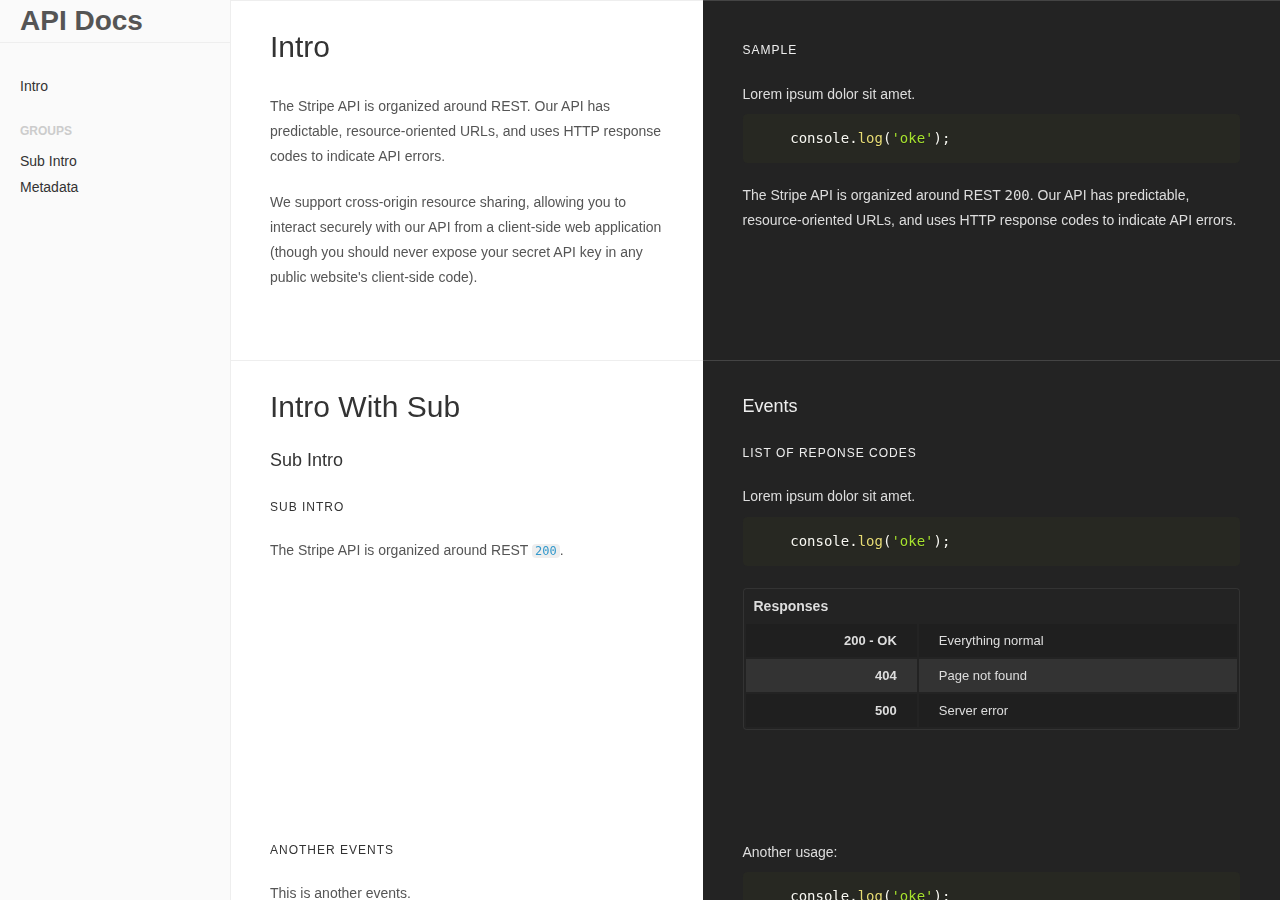
<file: index.html>
<!doctype html>
<html>
	<head>
		<title>API Docs</title>
		<link rel="stylesheet" href="css/main.css">
		<link rel="stylesheet" href="css/prism.css">
	</head>
	<body>
		<div id="nav">
			<h1>API Docs</h1>
			<nav>
				<ul>
					<li><a href="#intro">Intro</a></li>
				</ul>
				<h2>Groups</h2>
				<ul>
					<li><a href="#subintro">Sub Intro</a></li>
					<li><a href="#metadata">Metadata</a></li>
				</ul>
			</nav>
		</div>
		<div id="content">
			<div class="method">
				<section id="intro">
					<div class="desc">
						<div class="padding">
							<h2>Intro</h2>
							<p>The Stripe API is organized around REST. Our API has predictable, resource-oriented URLs, and uses HTTP response codes to indicate API errors.</p>
							<p>We support cross-origin resource sharing, allowing you to interact securely with our API from a client-side web application (though you should never expose your secret API key in any public website's client-side code).</p>
						</div>
					</div>
					<div class="code">
						<div class="padding">
							<h4>Sample</h4>
							<p>Lorem ipsum dolor sit amet.</p>
<pre>
	<code class="language-js">console.log('oke');</code>
</pre>
							<p>The Stripe API is organized around REST <code>200</code>. Our API has predictable, resource-oriented URLs, and uses HTTP response codes to indicate API errors.</p>
						</div>
					</div>
				</section>
			</div>
			<div class="method">
				<section id="subintro">
					<div class="desc">
						<div class="padding">
							<h2>Intro With Sub</h2>
							<h3>Sub Intro</h3>
							<h4>Sub Intro</h4>
							<p>The Stripe API is organized around REST <code>200</code>.</p>
						</div>
					</div>
					<div class="code">
						<div class="padding">
							<h3>Events</h3>
							<h4>List of reponse codes</h4>
							<p>Lorem ipsum dolor sit amet.</p>
<pre>
	<code class="language-js">console.log('oke');</code>
</pre>
							<table>
								<caption>Responses</caption>
								<tbody>
									<tr>
										<th>200 - OK</th>
										<td>Everything normal</td>
									</tr>
									<tr>
										<th>404</th>
										<td>Page not found</td>
									</tr>
									<tr>
										<th>500</th>
										<td>Server error</td>
									</tr>
								</tbody>
							</table>
						</div>
					</div>
					<div class="desc">
						<div class="padding">
							<h4>Another events</h4>
							<p>This is another events.</p>
						</div>
					</div>
					<div class="code">
						<div class="padding">
							<p>Another usage:</p>
<pre>
	<code class="language-js">console.log('oke');</code>
</pre>
							<table>
								<caption>Responses</caption>
								<tbody>
									<tr>
										<th>200 - OK</th>
										<td>Everything normal</td>
									</tr>
									<tr>
										<th>404</th>
										<td>Page not found</td>
									</tr>
									<tr>
										<th>500</th>
										<td>Server error</td>
									</tr>
								</tbody>
							</table>
						</div>
					</div>
				</section>
			</div>
			<div class="method">
				<section id="metadata">
					<div class="desc">
						<div class="padding">
							<h2>Metadata</h2>
							<table>
								<caption>Responses</caption>
								<tbody>
									<tr>
										<th>200 - OK</th>
										<td>Everything normal</td>
									</tr>
									<tr>
										<th>404</th>
										<td>Page not found</td>
									</tr>
									<tr>
										<th>500</th>
										<td>Server error</td>
									</tr>
								</tbody>
							</table>
						</div>
					</div>
					<div class="code">
						<div class="padding">
<pre>
	<code class="language-js">console.log('Oke');</code>
</pre>
						</div>
					</div>
				</section>
			</div>
			<div class="method">
				<section id="metadata1">
					<div class="desc">
						<div class="padding">
							<h2>Metadata</h2>
							<table>
								<caption>Responses</caption>
								<tbody>
									<tr>
										<th>200 - OK</th>
										<td>Everything normal</td>
									</tr>
									<tr>
										<th>404</th>
										<td>Page not found</td>
									</tr>
									<tr>
										<th>500</th>
										<td>Server error</td>
									</tr>
								</tbody>
							</table>
						</div>
					</div>
					<div class="code">
						<div class="padding">
<pre>
	<code class="language-js">console.log('Oke');</code>
</pre>
						</div>
					</div>
				</section>
			</div>
			<div class="method">
				<section id="metadata2">
					<div class="desc">
						<div class="padding">
							<h2>Metadata</h2>
							<table>
								<caption>Responses</caption>
								<tbody>
									<tr>
										<th>200 - OK</th>
										<td>Everything normal</td>
									</tr>
									<tr>
										<th>404</th>
										<td>Page not found</td>
									</tr>
									<tr>
										<th>500</th>
										<td>Server error</td>
									</tr>
								</tbody>
							</table>
						</div>
					</div>
					<div class="code">
						<div class="padding">
<pre>
	<code class="language-js">console.log('Oke');</code>
</pre>
						</div>
					</div>
				</section>
			</div>
			<div class="method">
				<section id="metadata3">
					<div class="desc">
						<div class="padding">
							<h2>Metadata</h2>
							<table>
								<caption>Responses</caption>
								<tbody>
									<tr>
										<th>200 - OK</th>
										<td>Everything normal</td>
									</tr>
									<tr>
										<th>404</th>
										<td>Page not found</td>
									</tr>
									<tr>
										<th>500</th>
										<td>Server error</td>
									</tr>
								</tbody>
							</table>
						</div>
					</div>
					<div class="code">
						<div class="padding">
<pre>
	<code class="language-js">console.log('Oke');</code>
</pre>
						</div>
					</div>
				</section>
			</div>
		</div>
		<div id="bg"><div></div></div>
		<script src="js/prism.js"></script>
		<script src="js/noframework.waypoints.min.js"></script>
		<script src="js/main.js"></script>
	</body>
</html>
</file>
<file: css/main.css>
h1, h2, h3, h4, h5, h6, li, p, ul {
	list-style: none;
	margin: 0;
	padding: 0;
}

body, html {
	color: #555;
	font-family: arial, helvetica, 'sans-serif';
	font-size: 14px;
	height: 100%;
	margin: 0;
	overflow: hidden;
	padding: 0;
	width: 100%;
	-moz-font-smoothing: antialiased;
	-webkit-font-smoothing: antialiased;
}

#bg {
	bottom: 0;
	left: 230px;
	position: fixed;
	right: 0;
	top: 0;
	z-index: 1;
}
	#bg > div {
		background-color: #232323;
		bottom: 0;
		left: 45%;
		position: absolute;
		right: 0;
		top: 0;
	}

#content {
	bottom: 0;
	box-sizing: border-box;
	left: 230px;
	overflow: scroll;
	position: absolute;
	right: 0;
	top: 0;
	z-index: 2;
}
	#content h2 {
		color: #333;
		font-size: 30px;
		font-weight: 400;
		line-height: 1.8em;
	}
	#content h3 {
		color: #333;
		font-size: 18px;
		font-weight: 200;
		line-height: 1.8em;
		margin-top: 10px;
	}
	#content h4 {
		color: #333;
		font-size: 12px;
		font-weight: 400;
		letter-spacing: 1px;
		line-height: 1.8em;
		margin-top: 20px;
		text-transform: uppercase;
	}
	#content section {
		position: relative;
		overflow: hidden;
	}
	#content table {
		border-collapse: collapse;
		font-family: arial, helvetica, 'sans-serif';
		font-size: 13px;
		margin-top: 20px;
		width: 100%;
	}
		#content table caption {
			border: 0;
			bottom: -2px;
			font-size: 14px;
			font-weight: 600;
			padding: 5px 0 5px 2px;
			position: relative;
			line-height: 1.8em;
			text-align: left;
		}
		#content table td {
			border-bottom: 1px solid #ddd;
			padding: 9px;
		}
		#content table th {
			border-bottom: 1px solid #ddd;
			padding: 9px;
			text-align: right;
			width: 35%;
		}
			#content .code table {
				border: 1px solid #333;
				border-collapse: separate;
				border-radius: 0 0 4px 4px;
				border-top: 0;
			}
			#content .code table caption {
				border: 1px solid #333;
				border-bottom: 0;
				border-radius: 4px 4px 0 0;
				bottom: -2px;
				font-size: 14px;
				font-weight: 600;
				padding: 5px 0 5px 10px;
				position: relative;
				line-height: 1.8em;
				text-align: left;
			}
			#content .code table td, #content .code table th {
				border-bottom: 0;
				padding: 9px 20px;
			}
			#content .code table tr:nth-child(2n) {
				background-color: #333;
			}
			#content .code table tr:nth-child(2n+1) {
				background-color: #1f1f1f;
			}
	#content .code p, #content .desc p {
		line-height: 1.8em;
		margin-top: 20px;
	}
	#content .code {
		color: #ddd;
		margin-left: 45%;
		padding: 0 0 50px;
	}
		#content .code h3, #content .code h4 {
			color: #eee;
		}
		#content .code pre {
			text-align: left;
		}
	#content .desc {
		float: left;
		padding: 0 0 50px;
		width: 45%;
	}
		#content .desc code {
			background-color: #eee;
			border-radius: 4px;
			color: #39c;
			font-family: monospace, serif;
			font-size: 12px;
			line-height: 1em;
			padding: 0 3px;
		}
	#content .method {
		position: relative;
	}
	#content .method:before {
		background-color: #eee;
		content: '';
		display: block;
		height: 1px;
		left: 0;
		position: absolute;
		width: 45%;
	}
	#content .method:after {
		background-color: #444;
		content: '';
		display: block;
		height: 1px;
		left: 45%;
		position: absolute;
		right: 0;
		top: 0;
	}
	#content .padding {
		padding: 20px 40px;
	}

#nav {
	background-color: #fafafa;
	border-right: 1px solid #eee;
	bottom: 0;
	left: 0;
	position: absolute;
	top: 0;
	width: 230px;
}
	#nav h1 {
		border-bottom: 1px solid #eee;
		margin: 0;
		padding: 5px 20px;
	}
	#nav h2 {
		color: #ccc;
		font-size: 12px;
		margin: 20px 0 5px;
		padding: 5px 20px;
		text-transform: uppercase;
	}
	#nav ul:first-child {
		margin-top: 30px;
	}
	#nav li {
		padding: 0 20px;
	}
	#nav li a {
		color: #333;
		display: inline-block;
		padding: 5px 0;
		text-decoration: none;
	}
	#nav li a:hover {
		text-decoration: underline;
	}
	#nav li a.active {
		color: #39c;
	}
</file>
<file: css/prism.css>
/* http://prismjs.com/download.html?themes=prism-okaidia&languages=markup+css+clike+javascript */
/**
 * okaidia theme for JavaScript, CSS and HTML
 * Loosely based on Monokai textmate theme by http://www.monokai.nl/
 * @author ocodia
 */

code[class*="language-"],
pre[class*="language-"] {
	color: #f8f8f2;
	text-shadow: 0 1px rgba(0, 0, 0, 0.3);
	font-family: Consolas, Monaco, 'Andale Mono', 'Ubuntu Mono', monospace;
	direction: ltr;
	text-align: left;
	white-space: pre;
	word-spacing: normal;
	word-break: normal;
	word-wrap: normal;
	line-height: 1.5;

	-moz-tab-size: 4;
	-o-tab-size: 4;
	tab-size: 4;

	-webkit-hyphens: none;
	-moz-hyphens: none;
	-ms-hyphens: none;
	hyphens: none;
}

/* Code blocks */
pre[class*="language-"] {
	padding: 1em;
	margin: .5em 0;
	overflow: auto;
	border-radius: 0.3em;
}

:not(pre) > code[class*="language-"],
pre[class*="language-"] {
	background: #272822;
}

/* Inline code */
:not(pre) > code[class*="language-"] {
	padding: .1em;
	border-radius: .3em;
	white-space: normal;
}

.token.comment,
.token.prolog,
.token.doctype,
.token.cdata {
	color: slategray;
}

.token.punctuation {
	color: #f8f8f2;
}

.namespace {
	opacity: .7;
}

.token.property,
.token.tag,
.token.constant,
.token.symbol,
.token.deleted {
	color: #f92672;
}

.token.boolean,
.token.number {
	color: #ae81ff;
}

.token.selector,
.token.attr-name,
.token.string,
.token.char,
.token.builtin,
.token.inserted {
	color: #a6e22e;
}

.token.operator,
.token.entity,
.token.url,
.language-css .token.string,
.style .token.string,
.token.variable {
	color: #f8f8f2;
}

.token.atrule,
.token.attr-value,
.token.function {
	color: #e6db74;
}

.token.keyword {
	color: #66d9ef;
}

.token.regex,
.token.important {
	color: #fd971f;
}

.token.important,
.token.bold {
	font-weight: bold;
}
.token.italic {
	font-style: italic;
}

.token.entity {
	cursor: help;
}
</file>
